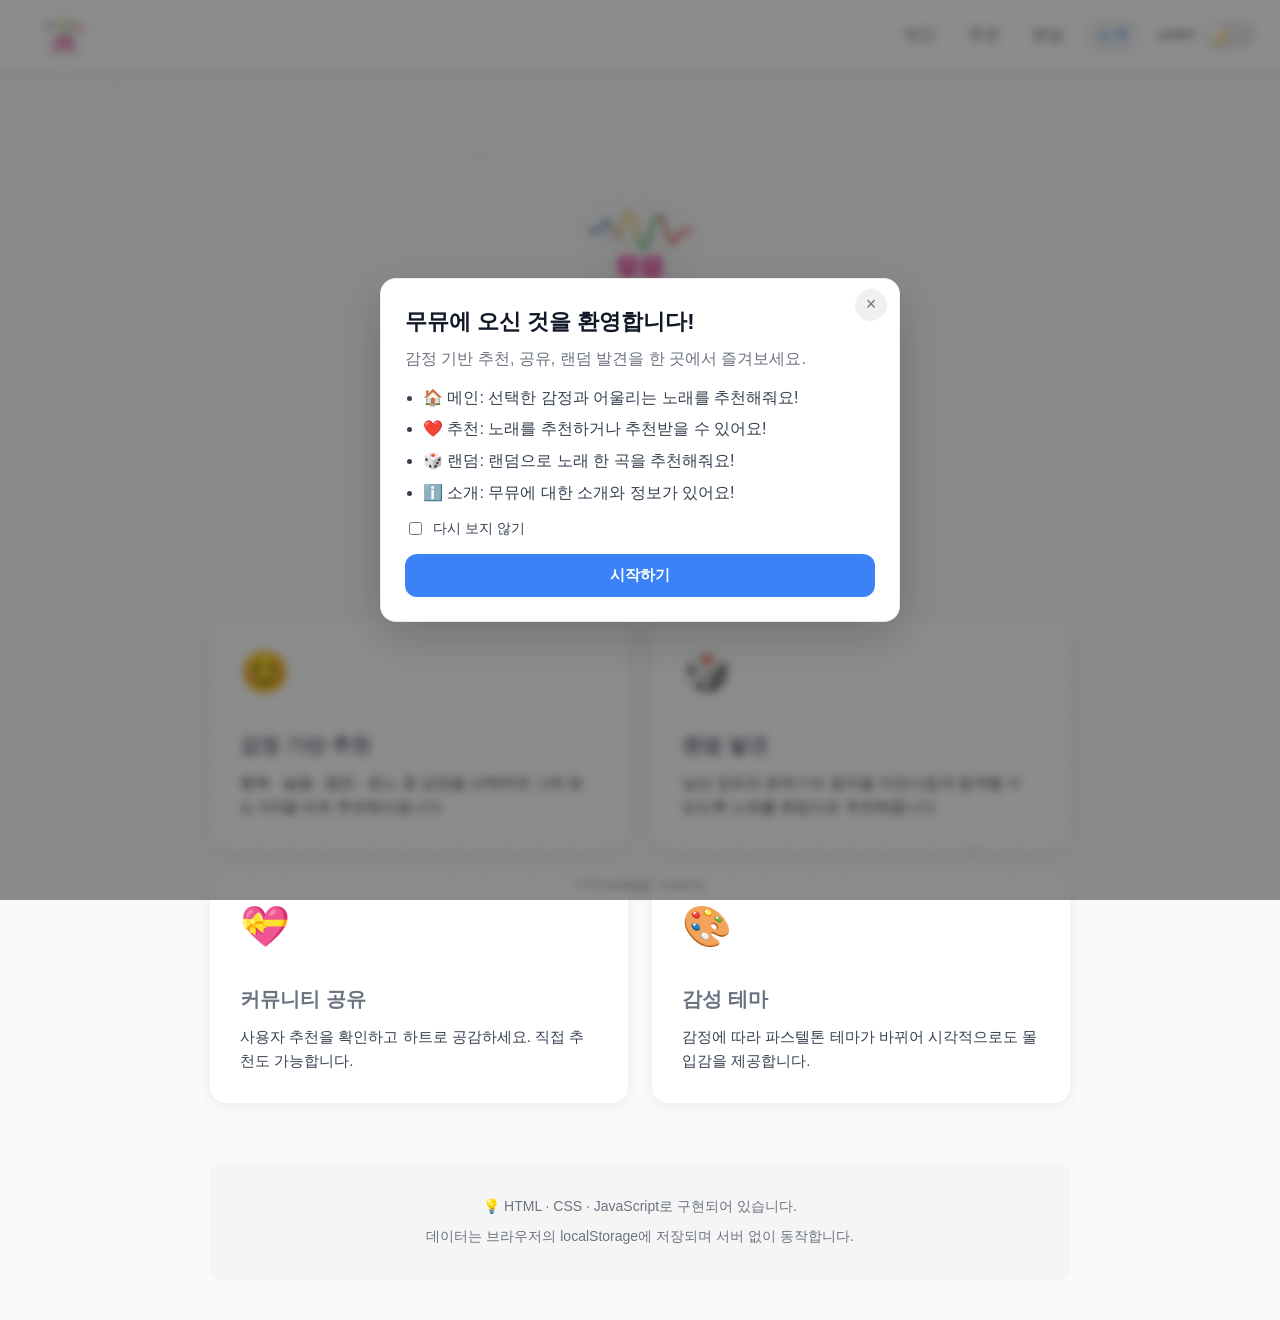
<file: pages/introduction.html>
<!DOCTYPE html>
<html lang="ko">
<head>
    <meta charset="UTF-8">
    <meta name="viewport" content="width=device-width, initial-scale=1, maximum-scale=5, user-scalable=yes">
    <title>소개 — 무뮤(MoodMusic)</title>
    <script>
        (function(){
            try {
                const t = localStorage.getItem('theme');
                if (t) document.documentElement.setAttribute('data-theme', t);
                const c = localStorage.getItem('colorMode');
                if (c === 'dark') document.documentElement.setAttribute('data-color-mode', 'dark');
            } catch(e){}
        })();
    </script>
    <link rel="stylesheet" href="../css/styles.css">
    <script src="../js/darkMode.js"></script>
</head>
<body>
    <header class="site-header">
        <a href="../index.html" class="logo" aria-label="무뮤 홈">
            <img src="../images/logo.png" alt="무뮤 로고" class="logo-image">
        </a>
        <div class="header-right">
            <nav>
                <ul class="nav">
                    <li><a href="../index.html">메인</a></li>
                    <li><a href="suggest.html">추천</a></li>
                    <li><a href="random.html">랜덤</a></li>
                    <li><a href="introduction.html" class="active">소개</a></li>
                </ul>
            </nav>
            <div class="theme-toggle-wrapper">
                <span class="theme-toggle-label" id="themeLabel">Light</span>
                <button class="theme-toggle" id="themeToggle" aria-label="다크 모드 토글">
                    <span class="theme-toggle-slider">🌙</span>
                </button>
            </div>
        </div>
    </header>

    <main class="container intro-page">
        <section class="intro-hero">
            <img src="../images/logo.png" alt="무뮤 로고" class="intro-logo">
            <h1 class="intro-title">무뮤 — MoodMusic</h1>
            <p class="intro-tagline">감정에 맞춘 음악을 가장 자연스럽게 추천합니다</p>
        </section>

        <section class="intro-content symmetric-grid" aria-label="서비스 핵심 소개">
            <div class="intro-card">
                <div class="card-icon" aria-hidden="true">😊</div>
                <h3>감정 기반 추천</h3>
                <p>행복 · 슬픔 · 평온 · 분노 중 감정을 선택하면 그에 맞는 3곡을 바로 추천해드립니다.</p>
            </div>

            <div class="intro-card">
                <div class="card-icon" aria-hidden="true">🎲</div>
                <h3>랜덤 발견</h3>
                <p>낯선 장르와 분위기의 음악을 자연스럽게 탐색할 수 있도록 노래를 랜덤으로 추천해줍니다.</p>
            </div>

            <div class="intro-card">
                <div class="card-icon" aria-hidden="true">💝</div>
                <h3>커뮤니티 공유</h3>
                <p>사용자 추천을 확인하고 하트로 공감하세요. 직접 추천도 가능합니다.</p>
            </div>

            <div class="intro-card">
                <div class="card-icon" aria-hidden="true">🎨</div>
                <h3>감성 테마</h3>
                <p>감정에 따라 파스텔톤 테마가 바뀌어 시각적으로도 몰입감을 제공합니다.</p>
            </div>
        </section>

        <section class="intro-footer-note" aria-label="기술 노트">
            <p class="tech-note">💡 HTML · CSS · JavaScript로 구현되어 있습니다.</p>
            <p class="tech-note">데이터는 브라우저의 localStorage에 저장되며 서버 없이 동작합니다.</p>
        </section>
    </main>

    <footer class="site-footer">
        <small>© 무뮤 MoodMusic - 프로토타입</small>
    </footer>

    <script src="../js/script.js"></script>
    <script src="../js/themeEffects.js"></script>
</body>
</html>
</file>
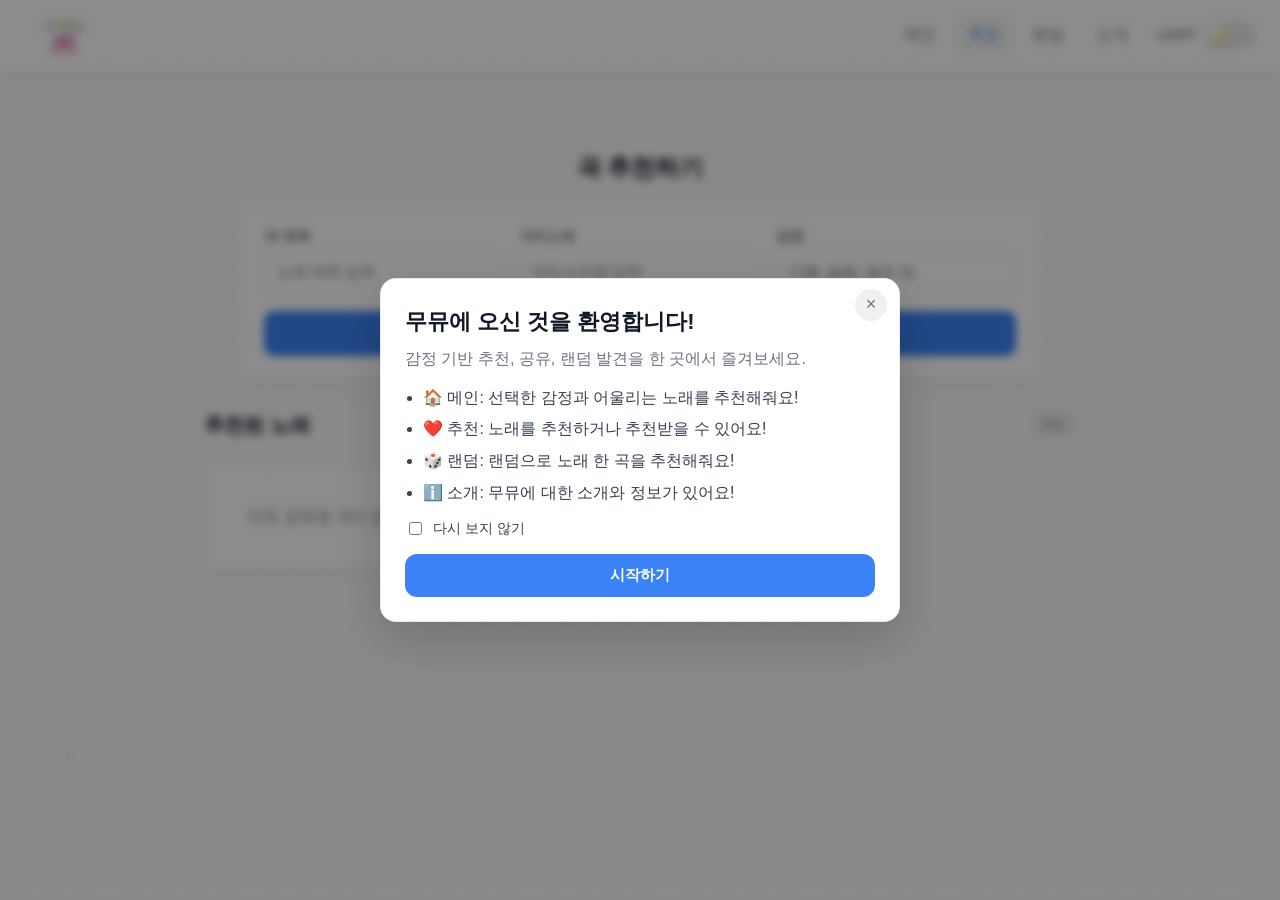
<file: pages/suggest.html>
<!DOCTYPE html>
<html lang="ko">
<head>
    <meta charset="UTF-8">
    <meta name="viewport" content="width=device-width, initial-scale=1, maximum-scale=5, user-scalable=yes">
    <title>추천 공유 — 무뮤(MoodMusic)</title>
    <script>
        (function(){
            try {
                const t = localStorage.getItem('theme');
                if (t) document.documentElement.setAttribute('data-theme', t);
                const c = localStorage.getItem('colorMode');
                if (c === 'dark') document.documentElement.setAttribute('data-color-mode', 'dark');
            } catch(e){}
        })();
    </script>
    <link rel="stylesheet" href="../css/styles.css">
    <script src="../js/darkMode.js"></script>
</head>
<body>
    <header class="site-header">
        <a href="../index.html" class="logo" aria-label="무뮤 홈">
            <img src="../images/logo.png" alt="무뮤 로고" class="logo-image">
        </a>
        <div class="header-right">
            <nav>
                <ul class="nav">
                    <li><a href="../index.html">메인</a></li>
                    <li><a href="suggest.html" class="active">추천</a></li>
                    <li><a href="random.html">랜덤</a></li>
                    <li><a href="introduction.html">소개</a></li>
                </ul>
            </nav>
            <div class="theme-toggle-wrapper">
                <span class="theme-toggle-label" id="themeLabel">Light</span>
                <button class="theme-toggle" id="themeToggle" aria-label="다크 모드 토글">
                    <span class="theme-toggle-slider">🌙</span>
                </button>
            </div>
        </div>
    </header>

    <main class="container">
        <section class="suggest-form-section">
            <h2>곡 추천하기</h2>
            <form id="songForm" class="suggest-form-card">
                <div class="form-grid">
                    <div class="form-field">
                        <label for="title">곡 제목</label>
                        <input type="text" id="title" placeholder="노래 제목 입력" required>
                    </div>
                    <div class="form-field">
                        <label for="artist">아티스트</label>
                        <input type="text" id="artist" placeholder="아티스트명 입력" required>
                    </div>
                    <div class="form-field">
                        <label for="mood">감정</label>
                        <input type="text" id="mood" placeholder="기쁨, 슬픔, 평온 등">
                    </div>
                </div>
                <button type="submit" class="submit-btn">추천 공유하기</button>
            </form>
        </section>
        <section class="suggest-list-section">
            <div class="section-header">
                <h3>추천된 노래</h3>
                <span class="count" id="songCount">0곡</span>
            </div>
            <div id="sharedList" class="shared-cards-container"></div>
        </section>
    </main>

    <footer class="site-footer">
        <small>© 무뮤 MoodMusic - 프로토타입</small>
    </footer>

    <script src="../js/script.js"></script>
    <script src="../js/themeEffects.js"></script>
    <script>
        const form = document.getElementById('songForm');
        const sharedList = document.getElementById('sharedList');

        function escapeHtml(str){ return String(str || '').replace(/[&<>"']/g, c=>({ '&':'&amp;','<':'&lt;','>':'&gt;','"':'&quot;',"'":'&#39;' }[c])); }

        function loadShared() {
            const list = JSON.parse(localStorage.getItem('sharedSongs') || '[]');
            renderList(list);
        }
        
        function sortSongs(list) {
            return list.sort((a, b) => {
                const likesA = a.likes || 0;
                const likesB = b.likes || 0;
                if (likesB !== likesA) return likesB - likesA;
                return (a.timestamp || 0) - (b.timestamp || 0);
            });
        }
        
        function renderList(list) {
            const songCount = document.getElementById('songCount');
            sharedList.innerHTML = '';
            
            if (!list.length) {
                sharedList.innerHTML = '<div class="placeholder-card">아직 공유된 곡이 없습니다.</div>';
                if (songCount) songCount.textContent = '0곡';
                return;
            }
            
            if (songCount) songCount.textContent = `${list.length}곡`;
            
            const sortedList = sortSongs([...list]);
            sortedList.forEach((s, idx) => {
                const originalIndex = list.indexOf(s);
                const card = document.createElement('div');
                card.className = 'shared-song-card';
                card.innerHTML = `
                    <div class="card-number">#${idx + 1}</div>
                    <div class="card-content">
                        <div class="song-title">${escapeHtml(s.title)}</div>
                        <div class="song-artist">${escapeHtml(s.artist)}</div>
                        ${s.mood ? `<div class="song-mood"><span class="mood-tag">${escapeHtml(s.mood)}</span></div>` : ''}
                    </div>
                    <div class="card-actions">
                        <button class="heart-btn" data-index="${originalIndex}" aria-label="좋아요">
                            <span class="heart-icon">${s.likes > 0 ? '❤️' : '🤍'}</span>
                            <span class="heart-count">${s.likes || 0}</span>
                        </button>
                        <button class="delete-btn" data-index="${originalIndex}" aria-label="삭제">×</button>
                    </div>
                `;
                sharedList.appendChild(card);
            });
        }

        function toggleLike(index) {
            const list = JSON.parse(localStorage.getItem('sharedSongs') || '[]');
            if (!list[index]) return;
            list[index].likes = (list[index].likes || 0) + 1;
            localStorage.setItem('sharedSongs', JSON.stringify(list));
            renderList(list);
        }

        function deleteSong(index) {
            const list = JSON.parse(localStorage.getItem('sharedSongs') || '[]');
            list.splice(index, 1);
            localStorage.setItem('sharedSongs', JSON.stringify(list));
            renderList(list);
        }

        // 이벤트 위임으로 버튼 클릭 처리
        sharedList.addEventListener('click', (e) => {
            const heartBtn = e.target.closest('.heart-btn');
            const deleteBtn = e.target.closest('.delete-btn');
            
            if (heartBtn) {
                const index = parseInt(heartBtn.dataset.index);
                if (!isNaN(index)) toggleLike(index);
            } else if (deleteBtn) {
                const index = parseInt(deleteBtn.dataset.index);
                if (!isNaN(index)) deleteSong(index);
            }
        });

        form.addEventListener('submit', (e) => {
            e.preventDefault();
            const title = document.getElementById('title').value.trim();
            const artist = document.getElementById('artist').value.trim();
            const mood = document.getElementById('mood').value.trim();
            if (!title || !artist) return;
            const list = JSON.parse(localStorage.getItem('sharedSongs') || '[]');
            list.push({title, artist, mood, likes: 0, timestamp: Date.now()});
            localStorage.setItem('sharedSongs', JSON.stringify(list));
            form.reset();
            renderList(list);
            sharedList.scrollTo({ left: 0, behavior: 'smooth' });
        });

        loadShared();
    </script>
</body>
</html>
</file>
<file: css/styles.css>
/* 기본 레이아웃/스타일 */
:root{
    --bg:#fafafa;
    --accent:#3b82f6;
    --muted:#6b7280;
    --card:#fff;
    --text:#111827;
    --text-secondary:#374151;
    --shadow: 0 4px 14px rgba(2,6,23,0.06);
    --header-bg: rgba(255, 255, 255, 0.95);
    --border: rgba(0,0,0,0.08);
    font-family: "Segoe UI", Roboto, "Noto Sans KR", sans-serif;
}

/* 다크 모드 */
html[data-color-mode="dark"] {
    --bg: #0f172a;
    --card: #1e293b;
    --text: #f1f5f9;
    --text-secondary: #e2e8f0;
    --muted: #cbd5e1;
    --shadow: 0 4px 14px rgba(0,0,0,0.5);
    --header-bg: rgba(30, 41, 59, 0.95);
    --border: rgba(255,255,255,0.15);
}

/* 다크 모드 테마 accent-glow 조정 */
html[data-color-mode="dark"][data-theme="happy"] {
    --accent-glow: rgba(246, 212, 139, 0.2);
}
html[data-color-mode="dark"][data-theme="calm"] {
    --accent-glow: rgba(143, 220, 207, 0.2);
}
html[data-color-mode="dark"][data-theme="sad"] {
    --accent-glow: rgba(198, 217, 255, 0.2);
}
html[data-color-mode="dark"][data-theme="angry"] {
    --accent-glow: rgba(255, 214, 208, 0.2);
}

/* 부드러운 색 변경 애니메이션 */
html, body, .site-header, .site-footer, .recommend-list, .random-card, .suggest-form-card, .shared-song-card {
    transition: background-color .28s ease, color .28s ease, box-shadow .28s ease;
}

*{box-sizing:border-box}
html,body{height:100%}

/* 페이지 전환 애니메이션 */
body {
    animation: pageSlideIn 0.4s ease-out;
}

@keyframes pageSlideIn {
    from {
        opacity: 0;
        transform: translateY(20px);
    }
    to {
        opacity: 1;
        transform: translateY(0);
    }
}

.page-transition-overlay {
    position: fixed;
    top: 0;
    left: 0;
    width: 100%;
    height: 100%;
    background: var(--bg);
    z-index: 9999;
    pointer-events: none;
    opacity: 0;
    transition: opacity 0.3s ease;
}

.page-transition-overlay.active {
    opacity: 1;
    pointer-events: all;
}

body{
    margin:0;
    background:var(--bg);
    color:var(--text);
    padding-top:72px;
    padding-bottom:50px;
    position: relative;
    overflow-x: hidden;
}
body::before {
    content: '';
    position: fixed;
    top: 0;
    left: 0;
    width: 100%;
    height: 100%;
    pointer-events: none;
    z-index: 0;
    opacity: 0.6;
    background-image: 
        radial-gradient(circle at 20% 30%, var(--accent-glow) 0%, transparent 60%),
        radial-gradient(circle at 80% 70%, var(--accent-glow) 0%, transparent 60%),
        radial-gradient(circle at 40% 80%, var(--accent-glow) 0%, transparent 50%);
    transition: opacity 0.5s ease;
    animation: gradientShift 20s ease-in-out infinite;
}

body.modal-open {
    overflow: hidden;
}

@keyframes gradientShift {
    0%, 100% {
        opacity: 0.6;
    }
    50% {
        opacity: 0.5;
    }
}
body::after {
    content: '';
    position: fixed;
    top: 0;
    left: 0;
    width: 100%;
    height: 100%;
    pointer-events: none;
    z-index: 0;
    opacity: 0.03;
    background-image: repeating-linear-gradient(
        45deg,
        transparent,
        transparent 10px,
        var(--accent) 10px,
        var(--accent) 11px
    );
}

/* 테마(눈에 덜 자극적인 부드러운 파스텔톤) */
html {
    transition: background-color 0.5s ease, color 0.3s ease;
}
html[data-theme="happy"] {
    --accent:#F6D48B; /* soft lemon */
    --bg:#FFF9F2;
    --card:#FFF7E6;
    --muted:#7A5A1A;
    --accent-glow: rgba(246, 212, 139, 0.3);
}
html[data-theme="calm"] {
    --accent:#8FDCCF; /* soft mint */
    --bg:#F8FFFC;
    --card:#EAFDF7;
    --muted:#1B6F60;
    --accent-glow: rgba(143, 220, 207, 0.3);
}
html[data-theme="sad"] {
    --accent:#C6D9FF; /* soft periwinkle */
    --bg:#FBFDFF;
    --card:#F3F8FF;
    --muted:#355A8C;
    --accent-glow: rgba(198, 217, 255, 0.3);
}
html[data-theme="angry"] {
    --accent:#FFD6D0; /* soft peach */
    --bg:#FFF7F6;
    --card:#FFF0EE;
    --muted:#7A3B34;
    --accent-glow: rgba(255, 214, 208, 0.3);
}

/* 다크 모드 테마 색상 (어둡게 조정) */
html[data-color-mode="dark"][data-theme="happy"] {
    --accent:#D4A857; /* dark golden yellow */
    --bg:#1a1610;
    --card:#2a2418;
    --muted:#c9a865;
    --accent-glow: rgba(212, 168, 87, 0.2);
}
html[data-color-mode="dark"][data-theme="calm"] {
    --accent:#5fa997; /* dark teal */
    --bg:#0f1a18;
    --card:#1a2826;
    --muted:#7ec4b3;
    --accent-glow: rgba(95, 169, 151, 0.2);
}
html[data-color-mode="dark"][data-theme="sad"] {
    --accent:#7a9fcc; /* dark blue */
    --bg:#10141a;
    --card:#1a2230;
    --muted:#95b3d9;
    --accent-glow: rgba(122, 159, 204, 0.2);
}
html[data-color-mode="dark"][data-theme="angry"] {
    --accent:#cc8580; /* dark coral */
    --bg:#1a1210;
    --card:#2a1e1c;
    --muted:#d99a95;
    --accent-glow: rgba(204, 133, 128, 0.2);
}

/* header */
.site-header{
    position:fixed;
    top:0;
    left:0;
    right:0;
    height:70px;
    background:var(--header-bg);
    backdrop-filter: blur(10px);
    -webkit-backdrop-filter: blur(10px);
    box-shadow:var(--shadow);
    display:flex;
    align-items:center;
    justify-content:space-between;
    padding:0 24px;
    z-index:1000;
    transition: background-color 0.4s ease, box-shadow 0.3s ease;
    gap: 20px;
}

/* 첫 방문 안내 모달 */
.intro-modal-overlay {
    position: fixed;
    inset: 0;
    background: rgba(0, 0, 0, 0.45);
    backdrop-filter: blur(4px);
    display: flex;
    align-items: center;
    justify-content: center;
    z-index: 2000;
    animation: fadeIn 0.2s ease;
}

.intro-modal {
    background: var(--card);
    color: var(--text);
    width: min(90%, 520px);
    max-height: 80vh;
    overflow: auto;
    border-radius: 16px;
    padding: 28px 24px 24px;
    box-shadow: 0 16px 48px rgba(0,0,0,0.18);
    border: 1px solid var(--border);
    position: relative;
}

.intro-modal h2 {
    margin: 0 0 10px;
    font-size: 22px;
}

.intro-modal-text {
    margin: 0 0 14px;
    color: var(--muted);
    line-height: 1.5;
}

.intro-modal-list {
    margin: 0 0 14px;
    padding-left: 18px;
    color: var(--text-secondary);
    line-height: 1.6;
}

.intro-modal-list li { margin-bottom: 6px; }

.intro-modal-close {
    position: absolute;
    top: 10px;
    right: 12px;
    width: 32px;
    height: 32px;
    border: none;
    border-radius: 50%;
    background: rgba(0,0,0,0.06);
    color: var(--muted);
    font-size: 18px;
    cursor: pointer;
}

.intro-modal-close:hover { background: rgba(0,0,0,0.1); }

.intro-modal-check {
    display: flex;
    align-items: center;
    gap: 8px;
    margin: 8px 0 16px;
    font-size: 14px;
    color: var(--text-secondary);
}

.intro-modal-action {
    width: 100%;
    padding: 12px 16px;
    border: none;
    border-radius: 12px;
    background: var(--accent);
    color: #fff;
    font-weight: 800;
    font-size: 15px;
    cursor: pointer;
    box-shadow: 0 8px 20px var(--accent-glow);
    transition: transform 0.12s ease, box-shadow 0.12s ease;
}

.intro-modal-action:hover {
    transform: translateY(-1px);
    box-shadow: 0 12px 28px var(--accent-glow);
}

.intro-modal-action:active {
    transform: translateY(0);
    box-shadow: 0 8px 20px var(--accent-glow);
}

@keyframes fadeIn {
    from { opacity: 0; }
    to { opacity: 1; }
}

.header-right {
    display: flex;
    align-items: center;
    gap: 20px;
    margin-left: auto;
}
.logo{
    margin:0;
    font-size:18px;
    color:inherit;
    text-decoration:none;
    font-weight:700;
    display:flex;
    align-items:center;
    gap:14px;
}

.logo-image {
    height: 80px;
    width: auto;
    object-fit: contain;
    transition: transform 0.3s ease, filter 0.3s ease;
    filter: drop-shadow(0 2px 6px rgba(0,0,0,0.3));
}

.logo:hover .logo-image {
    transform: scale(1.08);
    filter: drop-shadow(0 4px 12px rgba(0,0,0,0.4));
}

.logo-text {
    display: inline-block;
    font-size: 18px;
    letter-spacing: 0;
    font-weight: 700;
}

/* 모바일에서 로고 텍스트 숨김 */
@media (max-width: 480px) {
    .logo-text {
        display: none;
    }
    .logo-image {
        height: 48px;
    }
}

/* 다크 모드 토글 (ON/OFF 스위치) */
.theme-toggle-wrapper {
    display: flex;
    align-items: center;
    gap: 8px;
}

.theme-toggle-label {
    font-size: 12px;
    font-weight: 600;
    color: var(--muted);
    text-transform: uppercase;
    letter-spacing: 0.5px;
}

.theme-toggle {
    position: relative;
    width: 52px;
    height: 28px;
    background: var(--border);
    border: none;
    border-radius: 14px;
    cursor: pointer;
    transition: background-color 0.3s ease;
    padding: 0;
}

.theme-toggle:hover {
    background: var(--muted);
}

.theme-toggle-slider {
    position: absolute;
    top: 3px;
    left: 3px;
    width: 22px;
    height: 22px;
    background: white;
    border-radius: 50%;
    transition: all 0.3s ease;
    display: flex;
    align-items: center;
    justify-content: center;
    font-size: 12px;
    box-shadow: 0 2px 4px rgba(0,0,0,0.2);
}

html[data-color-mode="dark"] .theme-toggle {
    background: var(--accent);
}

html[data-color-mode="dark"] .theme-toggle-slider {
    left: 27px;
    background: #1e293b;
}

.nav{list-style:none;margin:0;padding:0;display:flex;gap:12px}
.nav a{display:inline-block;padding:8px 10px;text-decoration:none;color:var(--muted);border-radius:6px}
.nav a.active, .nav a:hover{background:rgba(0,0,0,0.04);color:var(--accent)}

/* container & footer */
.container{
    max-width:960px;
    margin:40px auto;
    padding:20px;
    position: relative;
    z-index: 1;
    animation: containerFadeIn 0.5s ease-out 0.2s both;
}

@keyframes containerFadeIn {
    from {
        opacity: 0;
        transform: translateY(15px);
    }
    to {
        opacity: 1;
        transform: translateY(0);
    }
}
.center-content{display:flex;align-items:center;justify-content:center;min-height:60vh}
.site-footer{
    position:fixed;
    bottom:0;
    left:0;
    right:0;
    height:auto;
    display:flex;
    align-items:center;
    justify-content:center;
    background:transparent;
    color:var(--muted);
    padding:8px 0;
    font-size:11px;
    opacity:0;
    pointer-events:none;
    transition:opacity 0.3s ease;
    z-index:999;
}
.site-footer.visible{opacity:1;pointer-events:auto}
.site-footer small{display:block;text-align:center}

/* mood grid */
.mood-section{margin:20px 0}
.mood-grid{
    display:grid;
    grid-template-columns:repeat(auto-fit,minmax(140px,1fr));
    gap:14px;
    max-width:720px;
    margin:0 auto;
    justify-items:center;
}
.mood-grid button{
    width:100%;
    padding:14px;
    border-radius:12px;
    border:1px solid rgba(0,0,0,0.04);
    background:var(--card);
    cursor:pointer;
    font-weight:700;
    transition:transform .12s ease, box-shadow .12s ease, color .18s ease, background-color .3s ease;
    color:var(--muted);
    position: relative;
    overflow: hidden;
}
.mood-grid button::before {
    content: '';
    position: absolute;
    top: 50%;
    left: 50%;
    width: 0;
    height: 0;
    border-radius: 50%;
    background: var(--accent-glow);
    transform: translate(-50%, -50%);
    transition: width 0.4s ease, height 0.4s ease;
}
.mood-grid button:hover::before {
    width: 300px;
    height: 300px;
}
.mood-grid button:hover{
    transform:translateY(-4px);
    box-shadow:0 8px 24px var(--accent-glow);
}
.mood-grid button.selected{
    outline:2px solid var(--accent);
    box-shadow:0 6px 20px var(--accent-glow), 0 0 0 4px var(--accent-glow);
    color:var(--accent);
    background: linear-gradient(135deg, var(--card) 0%, var(--accent-glow) 100%);
    font-weight: 800;
}

/* recommend list */
.recommend-section{margin-top:28px;text-align:center}
.recommend-list{
    list-style:none;
    padding:12px;
    margin:10px auto 0;
    max-width:560px;
    background:var(--card);
    border-radius:8px;
    box-shadow:var(--shadow);
}

/* 플레이어 카드(메인) 스타일 추가 */
.player-grid{
    display:grid;
    grid-template-columns:repeat(3, 1fr);
    gap:16px;
    margin-top:12px;
}
.song-card{
    background:var(--card);
    border-radius:12px;
    box-shadow:var(--shadow);
    overflow:hidden;
    display:flex;
    flex-direction:column;
    transition: all 0.3s ease;
    border: 2px solid transparent;
}
.song-card:hover {
    transform: translateY(-6px);
    box-shadow: 0 12px 32px var(--accent-glow);
    border-color: var(--accent);
}
.song-card .card-head{position:relative}
.thumb{position:relative;cursor:pointer;background:#000;display:flex;align-items:center;justify-content:center;height:180px;overflow:hidden}
.thumb img{width:100%;height:100%;object-fit:cover;display:block}
.thumb .no-thumb{width:100%;height:100%;display:flex;align-items:center;justify-content:center;color:var(--muted)}
.card-body{padding:12px;display:flex;flex-direction:column;gap:8px}
.card-body .title{font-weight:700;font-size:15px}
.card-body .meta{font-size:13px;margin-bottom:4px;color:var(--muted)}
.card-body .desc{font-size:13px;line-height:1.3;color:var(--muted)}
.card-actions{margin-top:8px}
.play-btn{
    display:inline-block;padding:8px 12px;border-radius:8px;text-decoration:none;background:var(--accent);color:#fff;font-weight:600;
    transition: all 0.3s ease;
    box-shadow: 0 2px 8px var(--accent-glow);
}
.play-btn:hover {
    transform: translateY(-2px);
    box-shadow: 0 6px 16px var(--accent-glow);
}

/* 다크 모드에서 버튼 텍스트 강조 */
html[data-color-mode="dark"] .play-btn,
html[data-color-mode="dark"] .refresh-btn,
html[data-color-mode="dark"] .big-btn,
html[data-color-mode="dark"] .submit-btn,
html[data-color-mode="dark"] .controls-row .play-btn {
    color: #000;
    font-weight: 700;
}

/* 새로고침 버튼 (메인) - 더 뚜렷하게 */
.refresh-btn{
    padding:12px 24px;font-size:16px;border-radius:10px;border:0;background:var(--accent);color:#fff;font-weight:800;cursor:pointer;
    box-shadow:0 4px 12px var(--accent-glow);
    transition:transform .12s ease, box-shadow .12s ease;
}
.refresh-btn:hover{
    transform:translateY(-2px);
    box-shadow:0 8px 20px var(--accent-glow);
}

/* 랜덤 페이지: 썸네일 고정 크기 (반응형 범위 유지) */
.random-card .thumb{height:240px;width:420px;max-width:100%;overflow:hidden;border-radius:8px}
.random-card .thumb img{width:100%;height:100%;object-fit:cover;display:block}

/* 큰 버튼 스타일 및 가운데 정렬/간격 - 더 뚜렷하게 */
.big-btn{
    padding:14px 28px;font-size:17px;font-weight:800;border-radius:10px;border:0;background:var(--accent);color:#fff;cursor:pointer;
    box-shadow:0 4px 12px var(--accent-glow);
    transition:transform .12s ease, box-shadow .12s ease;
}
.big-btn:hover{
    transform:translateY(-2px);
    box-shadow:0 8px 20px var(--accent-glow);
}
.controls-row .play-btn{
    padding:14px 22px;font-size:16px;font-weight:700;
    box-shadow:0 4px 12px var(--accent-glow);
    transition:transform .12s ease, box-shadow .12s ease;
}
.controls-row .play-btn:hover{
    transform:translateY(-2px);
    box-shadow:0 8px 20px var(--accent-glow);
}
.controls-row{display:flex;gap:14px;justify-content:center;align-items:center}

/* 랜덤 페이지 내부 플레이어 정렬 */
.random-container{display:flex;flex-direction:column;align-items:center;gap:10px}
.random-info{margin-bottom:6px;text-align:center}
.random-player iframe{max-width:100%;border-radius:8px}

/* 반응형: 작은 화면이면 1열/2열로 변경 */
@media (max-width:980px){
    .player-grid{grid-template-columns:repeat(2,1fr)}
}
@media (max-width:600px){
    .player-grid{grid-template-columns:repeat(1,1fr)}
    .thumb{height:160px}
}

/* 모바일 최적화 */
@media (max-width:768px){
    body{padding-top:60px;padding-bottom:30px}
    
    /* 헤더 */
    .site-header{height:60px;padding:0 16px}
    .logo{font-size:16px}
    .nav{gap:8px}
    .nav a{padding:6px 8px;font-size:14px}
    
    /* 소개 페이지 */
    .intro-page{padding:20px 16px}
    .intro-hero{margin-bottom:40px;padding:24px 16px}
    .intro-logo{width:140px;margin-bottom:20px}
    .intro-title{font-size:32px}
    .intro-tagline{font-size:15px}
    .intro-content{gap:16px}
    .intro-card{padding:20px;min-height:160px}
    .intro-card h3{font-size:18px}
    .intro-card p{font-size:14px}
    .intro-features{padding:24px}
    .intro-features h2{font-size:24px;margin-bottom:16px}
    .feature-list{gap:12px}
    .feature-list li{font-size:14px;padding:10px 12px}
    
    /* 감정 그리드 */
    .mood-grid{gap:10px;margin:0 auto;max-width:100%}
    .mood-grid button{padding:12px;font-size:14px;border-radius:10px}
    
    /* 플레이어 그리드 */
    .player-grid{gap:12px;margin-top:8px}
    .song-card{border-radius:10px}
    .thumb{height:140px}
    .card-body{padding:10px}
    .card-body .title{font-size:14px}
    .card-body .meta{font-size:12px}
    .play-btn{padding:8px 12px;font-size:14px}
    
    /* 새로고침 버튼 */
    .refresh-btn{padding:10px 20px;font-size:14px}
    
    /* 라운드 버튼들 */
    .big-btn, .submit-btn{padding:10px 18px;font-size:15px}
    .controls-row{gap:10px}
    .controls-row .play-btn{padding:10px 16px;font-size:14px}
    
    /* 폼 */
    .suggest-form-section{margin-bottom:24px}
    .suggest-form-section h2{font-size:20px;margin-bottom:16px}
    .form-grid{gap:12px;margin-bottom:16px}
    .form-field label{font-size:13px}
    .form-field input{padding:9px 10px;font-size:14px}
    
    /* 추천 리스트 */
    .suggest-list-section{margin:16px auto;padding:0 16px}
    .section-header{margin-bottom:12px;padding:0 2px}
    .section-header h3{font-size:18px}
    .section-header .count{font-size:12px;padding:3px 10px}
    
    /* 카드 */
    .shared-song-card{min-width:240px;max-width:240px;padding:16px}
    .card-number{font-size:11px;padding:3px 6px}
    .song-title{font-size:16px}
    .song-artist{font-size:14px}
    .mood-tag{padding:4px 10px;font-size:12px}
    .card-actions{gap:6px;margin-top:12px}
    .heart-btn{padding:12px 18px;font-size:14px;min-height:44px}
    .heart-icon{font-size:16px}
    .heart-count{font-size:13px}
    .delete-btn{width:36px;height:36px;font-size:18px;min-height:44px}
    
    /* 랜덤 카드 */
    .random-card{max-width:100%;padding:20px}
    .random-card .thumb{height:200px;width:100%;max-width:100%}
    
    /* 푸터 */
    .site-footer{height:auto;padding:6px 0}
    .site-footer small{font-size:11px}
    
    /* 스크롤 progress */
    #scrollProgress{top:60px;height:2px}
}

@media (max-width:480px){
    body{padding-top:56px;padding-bottom:50px}
    
    .site-header{height:56px;padding:0 12px}
    .logo{font-size:14px}
    .nav{gap:4px}
    .nav a{padding:4px 6px;font-size:12px}
    
    /* 소개 페이지 */
    .intro-page{padding:16px 12px}
    .intro-hero{margin-bottom:32px;padding:16px 12px}
    .intro-logo{width:120px;margin-bottom:16px}
    .intro-title{font-size:28px}
    .intro-tagline{font-size:13px}
    .intro-content{grid-template-columns:1fr;gap:12px}
    .intro-card{padding:16px;min-height:140px}
    .intro-card h3{font-size:16px}
    .intro-card p{font-size:13px}
    .intro-features{padding:16px}
    .intro-features h2{font-size:20px}
    .feature-list{grid-template-columns:1fr}
    
    /* 감정 버튼 */
    .mood-grid{gap:8px}
    .mood-grid button{padding:10px;font-size:13px;border-radius:8px}
    
    /* 플레이어 */
    .player-grid{grid-template-columns:1fr;gap:10px}
    .thumb{height:120px}
    .card-body{padding:8px}
    .card-body .title{font-size:13px}
    
    /* 버튼 크기 조정 */
    .refresh-btn, .big-btn, .submit-btn{padding:9px 16px;font-size:13px;width:100%}
    
    /* 폼 */
    .form-grid{grid-template-columns:1fr}
    .form-field input{padding:8px}
    
    /* 카드 */
    .shared-song-card{min-width:220px;max-width:220px;padding:14px}
    .song-title{font-size:15px}
    .song-artist{font-size:13px}
    
    /* 랜덤 */
    .random-card{padding:16px}
}

/* 터치 장치 최적화 */
@media (hover: none) and (pointer: coarse) {
    button, .play-btn, .mood-grid button, .heart-btn, .delete-btn {
        min-height:44px;
        min-width:44px;
    }
    
    .mood-grid button{padding:14px 12px}
    .shared-song-card:hover{transform:none;box-shadow:var(--shadow)}
    .song-card:hover{transform:none;box-shadow:var(--shadow)}
    
    .heart-btn:hover, .delete-btn:hover{background:rgba(0,0,0,.08)}
}

/* suggest form */
.suggest-form-section{max-width:800px;margin:0 auto 32px}
.suggest-form-section h2{text-align:center;margin-bottom:20px;font-size:24px}
.suggest-form-card{background:var(--card);padding:24px;border-radius:12px;box-shadow:var(--shadow)}
.form-grid{display:grid;grid-template-columns:repeat(auto-fit,minmax(220px,1fr));gap:16px;margin-bottom:20px}
.form-field{display:flex;flex-direction:column;gap:6px}
.form-field label{font-size:14px;font-weight:600;color:var(--muted)}
.form-field input{padding:10px 12px;border-radius:8px;border:1px solid var(--border);font-size:15px;transition:border-color .2s,box-shadow .2s;background:var(--card);color:var(--text)}
.form-field input:focus{outline:0;border-color:var(--accent);box-shadow:0 0 0 3px var(--accent-glow)}
.submit-btn{
    width:100%;padding:12px 20px;border-radius:10px;border:0;background:var(--accent);color:#fff;font-weight:700;font-size:16px;cursor:pointer;
    box-shadow:0 4px 12px var(--accent-glow);
    transition:transform .12s,box-shadow .12s;
}
.submit-btn:hover{
    transform:translateY(-2px);
    box-shadow:0 8px 20px var(--accent-glow);
}

/* suggest list */
.suggest-list-section{max-width:100%;margin:20px auto;padding:0 20px}
.section-header{display:flex;justify-content:space-between;align-items:center;margin-bottom:16px;padding:0 4px}
.section-header h3{margin:0;font-size:20px}
.section-header .count{font-size:14px;color:var(--muted);background:rgba(0,0,0,.04);padding:4px 12px;border-radius:20px}
.shared-cards-container{display:flex;gap:16px;overflow-x:auto;padding:12px 4px 20px;scroll-behavior:smooth}
.shared-cards-container::-webkit-scrollbar{height:8px}
.shared-cards-container::-webkit-scrollbar-track{background:rgba(0,0,0,.04);border-radius:10px}
.shared-cards-container::-webkit-scrollbar-thumb{background:var(--accent);border-radius:10px}
.shared-cards-container::-webkit-scrollbar-thumb:hover{background:var(--muted)}

/* song cards */
.shared-song-card{min-width:280px;max-width:280px;background:var(--card);border-radius:12px;box-shadow:var(--shadow);padding:20px;position:relative;transition:box-shadow .2s}
.shared-song-card:hover{box-shadow:0 8px 24px rgba(0,0,0,.12)}
.card-number{position:absolute;top:12px;right:12px;font-size:12px;font-weight:700;color:var(--muted);background:rgba(0,0,0,.04);padding:4px 8px;border-radius:6px}
.card-content{padding-right:24px}
.song-title{font-size:18px;font-weight:700;margin-bottom:8px;line-height:1.3}
.song-artist{font-size:15px;color:var(--muted);margin-bottom:12px}
.song-mood{margin-top:12px}
.mood-tag{display:inline-block;background:var(--accent);color:#fff;padding:6px 12px;border-radius:20px;font-size:13px;font-weight:600}

/* 소개 페이지 스타일 */
.intro-page {
    max-width: 900px;
    margin: 0 auto;
    padding: 40px 20px;
}

.intro-hero {
    text-align: center;
    margin-bottom: 60px;
    padding: 40px 20px;
}

.intro-logo {
    width: 200px;
    height: auto;
    object-fit: contain;
    margin-bottom: 32px;
    filter: drop-shadow(0 6px 20px rgba(0,0,0,0.2));
    animation: gentleFloat 4s ease-in-out infinite;
}

@keyframes gentleFloat {
    0%, 100% {
        transform: translateY(0);
    }
    50% {
        transform: translateY(-10px);
    }
}

.intro-title {
    font-size: 42px;
    font-weight: 800;
    margin-bottom: 16px;
    background: linear-gradient(135deg, var(--accent), var(--muted));
    -webkit-background-clip: text;
    -webkit-text-fill-color: transparent;
    background-clip: text;
}

.intro-tagline {
    font-size: 18px;
    color: var(--muted);
    font-weight: 500;
    margin: 0;
}

.intro-content {
    display: grid;
    grid-template-columns: repeat(2, minmax(240px, 1fr));
    gap: 24px;
    margin-bottom: 60px;
}

.symmetric-grid {
    align-items: stretch;
}

.intro-card {
    background: var(--card);
    border-radius: 16px;
    padding: 28px;
    box-shadow: var(--shadow);
    transition: all 0.3s ease;
    border: 2px solid transparent;
    display:flex;
    flex-direction:column;
    justify-content:space-between;
    min-height: 180px;
}

.intro-card:hover {
    transform: translateY(-6px);
    box-shadow: 0 12px 32px rgba(0,0,0,0.12);
    border-color: var(--accent);
}

.card-icon {
    font-size: 40px;
    margin-bottom: 16px;
}

.intro-card h3 {
    font-size: 20px;
    font-weight: 700;
    margin-bottom: 12px;
    color: var(--muted);
}

.intro-card p {
    font-size: 15px;
    line-height: 1.6;
    color: var(--text-secondary);
    margin: 0;
}

.intro-features {
    background: var(--card);
    border-radius: 16px;
    padding: 36px;
    box-shadow: var(--shadow);
    margin-bottom: 40px;
}

.intro-features h2 {
    font-size: 28px;
    font-weight: 700;
    margin-bottom: 24px;
    text-align: center;
    color: var(--muted);
}

.feature-list {
    list-style: none;
    padding: 0;
    margin: 0;
    display: grid;
    grid-template-columns: repeat(2, minmax(240px, 1fr));
    gap: 16px;
}

.symmetric-list li {
    text-align:center;
}

.feature-list li {
    font-size: 16px;
    padding: 12px 16px;
    background: rgba(0,0,0,0.02);
    border-radius: 10px;
    border-left: 4px solid var(--accent);
    transition: all 0.2s ease;
}

.feature-list li:hover {
    background: var(--accent-glow);
    transform: translateX(4px);
}

.intro-footer-note {
    text-align: center;
    padding: 24px;
    background: rgba(0,0,0,0.02);
    border-radius: 12px;
}

.tech-note {
    font-size: 14px;
    color: var(--muted);
    margin: 8px 0;
    line-height: 1.6;
}

/* 테마별 장식 요소 */
.theme-decoration {
    position: fixed;
    pointer-events: none;
    z-index: 0;
    font-size: 48px;
    opacity: 0.25;
    filter: drop-shadow(0 2px 4px rgba(0,0,0,0.1));
}

/* 행복 - 경쾌하게 튀는 느낌 */
.theme-decoration.happy {
    animation: floatHappy 12s ease-in-out infinite;
}

@keyframes floatHappy {
    0% {
        transform: translateY(0) translateX(0) rotate(0deg) scale(1);
    }
    25% {
        transform: translateY(-60px) translateX(40px) rotate(15deg) scale(1.15);
    }
    50% {
        transform: translateY(-100px) translateX(-30px) rotate(-12deg) scale(0.95);
    }
    75% {
        transform: translateY(-50px) translateX(50px) rotate(20deg) scale(1.1);
    }
    100% {
        transform: translateY(0) translateX(0) rotate(0deg) scale(1);
    }
}

/* 평온 - 부드럽고 느린 흐름 */
.theme-decoration.calm {
    animation: floatCalm 18s ease-in-out infinite;
}

@keyframes floatCalm {
    0%, 100% {
        transform: translateY(0) translateX(0) rotate(0deg) scale(1);
    }
    50% {
        transform: translateY(-30px) translateX(20px) rotate(5deg) scale(1.05);
    }
}

/* 슬픔 - 느린 내려가는 느낌 */
.theme-decoration.sad {
    animation: floatSad 16s ease-in infinite;
}

@keyframes floatSad {
    0% {
        transform: translateY(0) translateX(0) rotate(0deg) scale(1);
    }
    50% {
        transform: translateY(60px) translateX(-10px) rotate(-8deg) scale(0.9);
    }
    100% {
        transform: translateY(0) translateX(0) rotate(0deg) scale(1);
    }
}

/* 분노 - 거칠고 빠른 움직임 */
.theme-decoration.angry {
    animation: floatAngry 8s ease-in-out infinite;
}

@keyframes floatAngry {
    0% {
        transform: translateY(0) translateX(0) rotate(0deg) scale(1);
    }
    15% {
        transform: translateY(-40px) translateX(-30px) rotate(-15deg) scale(1.2);
    }
    35% {
        transform: translateY(-80px) translateX(40px) rotate(20deg) scale(0.85);
    }
    55% {
        transform: translateY(-30px) translateX(-50px) rotate(-25deg) scale(1.15);
    }
    75% {
        transform: translateY(-70px) translateX(30px) rotate(18deg) scale(0.9);
    }
    100% {
        transform: translateY(0) translateX(0) rotate(0deg) scale(1);
    }
}

/* 미묘한 빛나는 점들 */
.sparkle {
    position: fixed;
    width: 6px;
    height: 6px;
    background: var(--accent);
    border-radius: 50%;
    pointer-events: none;
    z-index: 0;
    opacity: 0;
    box-shadow: 0 0 10px var(--accent), 0 0 20px var(--accent-glow);
    animation: sparkleAnimation 2s ease-in-out infinite;
}

@keyframes sparkleAnimation {
    0%, 100% {
        opacity: 0;
        transform: scale(0) rotate(0deg);
    }
    50% {
        opacity: 0.8;
        transform: scale(1.5) rotate(180deg);
    }
}

/* 웨이브 효과 */
.wave-decoration {
    position: fixed;
    bottom: 0;
    left: 0;
    width: 100%;
    height: 150px;
    pointer-events: none;
    z-index: 0;
    opacity: 0.08;
}

.wave-decoration svg {
    width: 100%;
    height: 100%;
}

.card-actions{display:flex;gap:8px;margin-top:16px;align-items:center}
.heart-btn{display:flex;align-items:center;gap:6px;padding:10px 16px;border-radius:20px;border:0;background:rgba(0,0,0,.04);cursor:pointer;transition:background .2s,transform .12s;position:relative;min-width:60px;touch-action:manipulation;-webkit-tap-highlight-color:transparent;z-index:10}
.heart-btn:hover{background:rgba(0,0,0,.08);transform:scale(1.05)}
.heart-btn:active{transform:scale(0.95);background:rgba(0,0,0,.12)}
.heart-icon{font-size:18px;line-height:1;pointer-events:none;user-select:none}
.heart-count{font-size:14px;font-weight:600;color:var(--muted);pointer-events:none;user-select:none}
.delete-btn{width:32px;height:32px;border-radius:50%;border:0;background:rgba(0,0,0,.06);color:var(--muted);font-size:20px;cursor:pointer;transition:background .2s,color .2s;display:flex;align-items:center;justify-content:center;line-height:1;z-index:10;touch-action:manipulation}
.delete-btn:hover{background:rgba(255,0,0,.1);color:#e74c3c}
.placeholder-card{min-width:280px;background:var(--card);border-radius:12px;box-shadow:var(--shadow);padding:40px 20px;text-align:center;color:var(--muted)}
</file>
